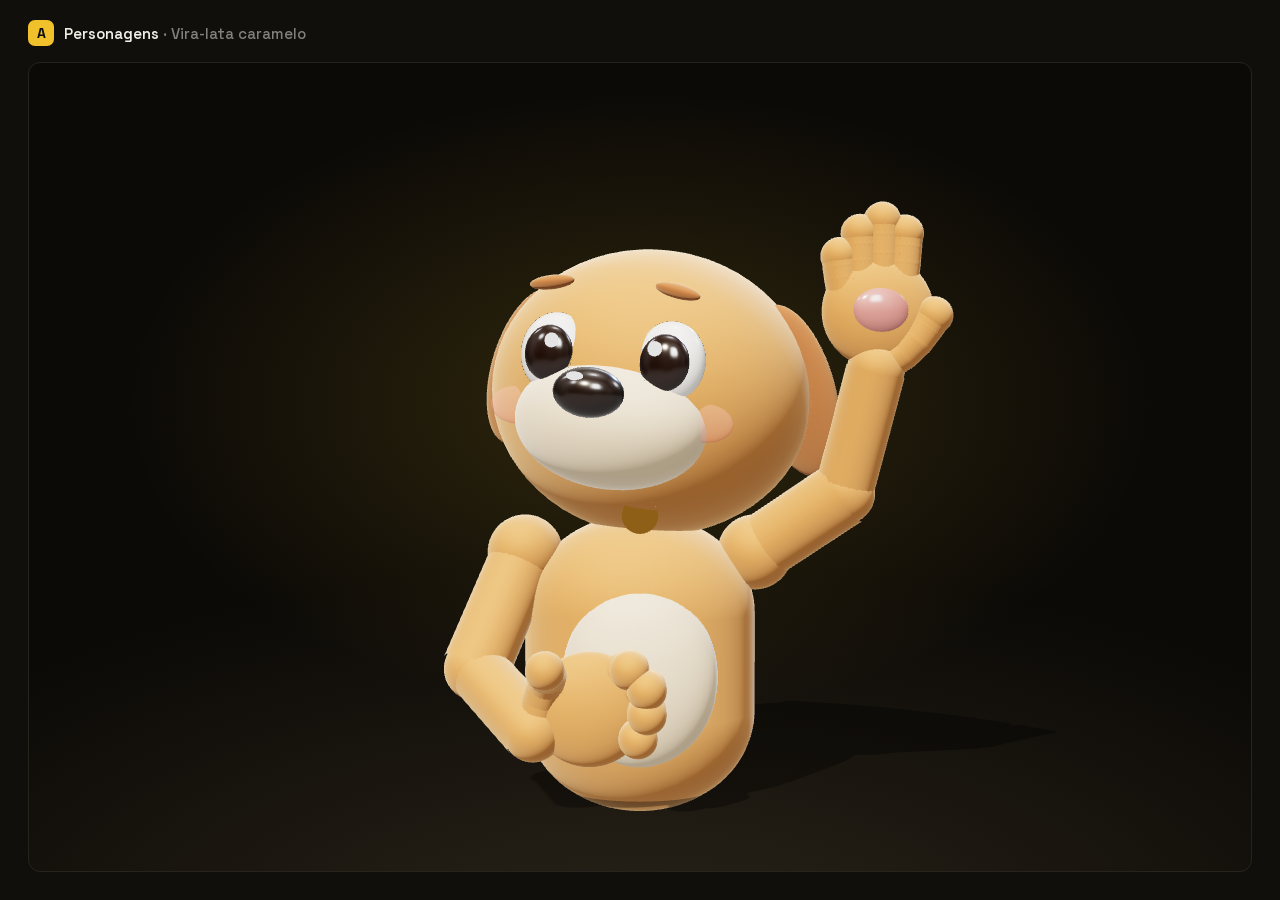
<file: autodoc/web/estatico/avatar.html>
<!DOCTYPE html>
<html lang="pt-BR">
<head>
<meta charset="utf-8">
<meta name="viewport" content="width=device-width, initial-scale=1">
<title>AutoDoc — personagens</title>
<link rel="stylesheet" href="css/base.css">
<link rel="stylesheet" href="css/avatar.css">
<!-- O three.js mora em vendor/; os módulos dele pedem "three" pelo nome. -->
<script type="importmap">{ "imports": { "three": "./vendor/three/three.module.min.js" } }</script>
</head>
<body>

<!-- Vitrine dos personagens: cada um em pose de demonstração, sem câmera.
     Serve para desenvolver e para mostrar os personagens sem jogar. -->
<main class="vitrine">
  <header class="vitrine__topo">
    <span class="vitrine__sigla" aria-hidden="true">A</span>
    <h1 class="vitrine__titulo">Personagens <span data-nome></span></h1>
  </header>
  <div class="palco">
    <canvas class="palco__tela" data-palco aria-label="Personagem 3D" role="img"></canvas>
  </div>
</main>

<script type="module" src="js/vitrine.js"></script>
</body>
</html>
</file>
<file: autodoc/web/estatico/css/base.css>
/* AutoDoc — base visual compartilhada pelos tres front-ends.

   As cores saem do prototipo, que foi desenhado em oklch(). Os valores aqui
   sao os hexadecimais equivalentes, calculados pela mesma conversao usada para
   gerar os frames. Tons imperceptivelmente proximos foram agrupados no papel
   que cumprem: o prototipo tinha quatro bordas entre #27241e e #312d27. */

@import url('fontes.css');

:root {
  /* superficies, do mais fundo ao mais alto */
  --ad-console:      #0c0a07;
  --ad-fundo:        #110f0b;
  --ad-linha:        #15120e;
  --ad-painel:       #171510;
  --ad-cartao:       #181611;
  --ad-barra:        #1d1a15;
  --ad-cabecalho:    #1e1b17;
  --ad-linha-sel:    #211e18;

  /* bordas */
  --ad-borda:        #27241e;
  --ad-borda-forte:  #312d27;
  --ad-borda-viva:   #3b3831;

  /* texto, do mais forte ao mais apagado */
  --ad-tinta-forte:  #f5f2e9;
  --ad-tinta:        #f1eee6;
  --ad-texto:        #bab7b0;
  --ad-apagado:      #a19e98;
  --ad-fraco:        #82807a;
  --ad-fantasma:     #65635d;

  /* acento */
  --ad-acento:       #f0c12a;
  --ad-acento-claro: #fddb72;
  --ad-acento-fraco: rgba(240, 193, 42, 0.14);
  --ad-acento-linha: rgba(240, 193, 42, 0.30);

  /* estado positivo — watchdog ativo, etapa concluida, backup em dia */
  --ad-verde:        #57c791;
  --ad-verde-fraco:  rgba(87, 199, 145, 0.13);
  --ad-verde-linha:  rgba(87, 199, 145, 0.35);

  --ad-sans: 'Space Grotesk', ui-sans-serif, system-ui, -apple-system, Helvetica, sans-serif;
  --ad-mono: 'JetBrains Mono', ui-monospace, SFMono-Regular, Menlo, Consolas, monospace;

  --ad-raio:      12px;
  --ad-raio-min:   8px;
  --ad-sombra:    0 40px 90px -30px rgba(1, 0, 0, 0.9);
}

/* ---------------------------------------------------------------- reset */

* { box-sizing: border-box; }

/* O atributo hidden vale display:none na folha do navegador, que perde para
   qualquer regra nossa de display. Sem isto, esconder um elemento que tenha
   display:flex simplesmente nao funciona. */
[hidden] { display: none !important; }

body {
  margin: 0;
  background: var(--ad-fundo);
  color: var(--ad-tinta);
  font-family: var(--ad-sans);
  -webkit-font-smoothing: antialiased;
  text-rendering: optimizeLegibility;
}

a { color: var(--ad-acento); text-decoration: none; }
a:hover { color: var(--ad-acento-claro); }

::selection { background: var(--ad-acento); color: var(--ad-fundo); }

/* O prototipo nao previa foco de teclado — uma interface real precisa. */
:focus-visible {
  outline: 2px solid var(--ad-acento);
  outline-offset: 2px;
  border-radius: 4px;
}

/* --------------------------------------------------------- tipografia */

.ad-mono { font-family: var(--ad-mono); }

/* Rotulo em versalete usado em toda a interface para titular blocos. */
.ad-rotulo {
  font-family: var(--ad-mono);
  font-size: 10.5px;
  letter-spacing: 0.08em;
  text-transform: uppercase;
  color: var(--ad-fraco);
}
.ad-rotulo--acento { color: var(--ad-acento); }

/* ------------------------------------------------------------ botoes */

.ad-botao {
  display: inline-flex;
  align-items: center;
  justify-content: center;
  gap: 10px;
  padding: 13px 22px;
  border: 1px solid transparent;
  border-radius: 10px;
  font-family: var(--ad-sans);
  font-size: 14px;
  font-weight: 600;
  cursor: pointer;
  transition: background 140ms ease, border-color 140ms ease, color 140ms ease;
}

.ad-botao--primario { background: var(--ad-acento); color: var(--ad-fundo); }
.ad-botao--primario:hover:not(:disabled) { background: var(--ad-acento-claro); }

.ad-botao--secundario {
  background: transparent;
  border-color: var(--ad-borda-viva);
  color: var(--ad-tinta);
  font-weight: 500;
}
.ad-botao--secundario:hover:not(:disabled) { border-color: var(--ad-acento); }

.ad-botao:disabled {
  background: #2c2922;
  color: var(--ad-fantasma);
  cursor: default;
}

/* ------------------------------------------------------------ blocos */

.ad-cartao {
  border: 1px solid var(--ad-borda-forte);
  border-radius: var(--ad-raio);
  background: var(--ad-cartao);
}

/* Etiqueta de categoria. O modificador --revisar usa o acento porque no
   prototipo o documento nao classificado se destaca em amarelo. */
.ad-etiqueta {
  font-family: var(--ad-mono);
  font-size: 11px;
  padding: 4px 9px;
  border-radius: 6px;
  white-space: nowrap;
  color: var(--ad-verde);
  background: var(--ad-verde-fraco);
  border: 1px solid var(--ad-verde-linha);
}
.ad-etiqueta--revisar {
  color: var(--ad-acento);
  background: var(--ad-acento-fraco);
  border-color: var(--ad-acento-linha);
}

/* Palavra-chave que disparou a regra de classificacao. */
.ad-chave {
  font-family: var(--ad-mono);
  font-size: 11px;
  padding: 4px 8px;
  border-radius: 6px;
  background: var(--ad-acento-fraco);
  color: #f2ce59;
  border: 1px solid var(--ad-acento-linha);
}

/* Grade de celulas separadas por 1px — usada nas estatisticas, nos
   requisitos da landing e na lista de etapas do instalador. */
.ad-grade {
  display: grid;
  gap: 1px;
  background: var(--ad-borda-forte);
  border: 1px solid var(--ad-borda-forte);
  border-radius: var(--ad-raio);
  overflow: hidden;
}
.ad-grade > * { background: var(--ad-cartao); }

.ad-console {
  font-family: var(--ad-mono);
  font-size: 12.5px;
  line-height: 1.9;
  color: var(--ad-apagado);
  background: var(--ad-console);
  border: 1px solid var(--ad-borda-forte);
  border-radius: var(--ad-raio);
  padding: 16px 18px;
}
.ad-console__cifrao { color: var(--ad-acento); }
.ad-console__comentario { color: var(--ad-fraco); }

/* Ponto pulsante do "watchdog ativo" e da etapa em andamento. O gerador dos
   frames removia esta animacao de proposito, para a captura do Figma sair
   sempre igual; aqui ela volta. */
@keyframes ad-pulso { 0%, 100% { opacity: 1 } 50% { opacity: 0.35 } }

.ad-pulso { animation: ad-pulso 2s ease-in-out infinite; }

/* -------------------------------------------- navegacao de demonstracao

   Barra de abas do topo. NAO faz parte do produto: no sistema real a landing
   e um site e o instalador e o app sao janelas locais distintas, sem
   navegacao entre si. Ela existe para apresentar as tres telas em sequencia,
   como no prototipo do Figma, e some quando o backend assume (js/modo.js). */

.ad-abas {
  position: fixed;
  top: 20px;
  left: 50%;
  transform: translateX(-50%);
  z-index: 50;
  display: flex;
  gap: 4px;
  padding: 5px;
  border-radius: 999px;
  background: rgba(31, 29, 24, 0.85);
  backdrop-filter: blur(12px);
  border: 1px solid #36322c;
}

.ad-abas__item {
  padding: 8px 15px;
  border: none;
  border-radius: 999px;
  background: transparent;
  color: var(--ad-apagado);
  font-family: var(--ad-mono);
  font-size: 11px;
  letter-spacing: 0.08em;
  text-transform: uppercase;
  cursor: pointer;
  transition: background 140ms ease, color 140ms ease;
}
.ad-abas__item:hover { color: var(--ad-tinta); }
.ad-abas__item[aria-current='page'] { background: var(--ad-acento); color: var(--ad-fundo); }

/* Some quando a pagina esta sendo servida pelo backend de verdade. */
body[data-modo='real'] .ad-abas { display: none; }

/* Em tela estreita a barra mede 343px e sobra pouco: encolhe para nao ser ela
   a criar rolagem horizontal num celular pequeno. */
@media (max-width: 560px) {
  .ad-abas { padding: 4px; gap: 2px; }
  .ad-abas__item { padding: 7px 10px; font-size: 10px; letter-spacing: 0.04em; }
}

/* --------------------------------------------------------- acessivel */

@media (prefers-reduced-motion: reduce) {
  *, *::before, *::after {
    animation-duration: 0.01ms !important;
    animation-iteration-count: 1 !important;
    transition-duration: 0.01ms !important;
  }
}
</file>
<file: autodoc/web/estatico/css/avatar.css>
/* O palco do personagem 3D. O fundo é pintado aqui — o canvas é transparente
   — num degradê do mesmo tom quente da paleta, com um foco de luz atrás do
   personagem para ele não ficar perdido no escuro. */

.palco {
  position: relative;
  border-radius: var(--ad-raio);
  overflow: hidden;
  background:
    radial-gradient(ellipse 60% 55% at 50% 42%, rgba(240, 193, 42, 0.16), transparent 70%),
    radial-gradient(ellipse 120% 80% at 50% 110%, #2a2419, transparent 60%),
    var(--ad-console);
  border: 1px solid var(--ad-borda);
}

/* Absoluto, e nao height: 100%: dentro de um item flexivel a porcentagem nao
   tem altura definida a que se referir, o canvas caia no tamanho padrao dele
   (150 px) e o three.js desenhava so numa faixa do palco. */
.palco__tela { position: absolute; inset: 0; display: block; width: 100%; height: 100%; }

/* ------------------------------------------------------------- vitrine */

.vitrine {
  min-height: 100vh;
  display: flex;
  flex-direction: column;
  gap: 16px;
  padding: 20px 28px 28px;
}

.vitrine__topo { display: flex; align-items: center; gap: 10px; }

.vitrine__sigla {
  width: 26px;
  height: 26px;
  border-radius: 7px;
  background: var(--ad-acento);
  color: var(--ad-fundo);
  display: flex;
  align-items: center;
  justify-content: center;
  font-weight: 700;
  font-size: 14px;
}

.vitrine__titulo { margin: 0; font-size: 15px; font-weight: 600; }
.vitrine__titulo span { color: var(--ad-fraco); font-weight: 500; }

.vitrine .palco { flex: 1; min-height: 480px; }
</file>
